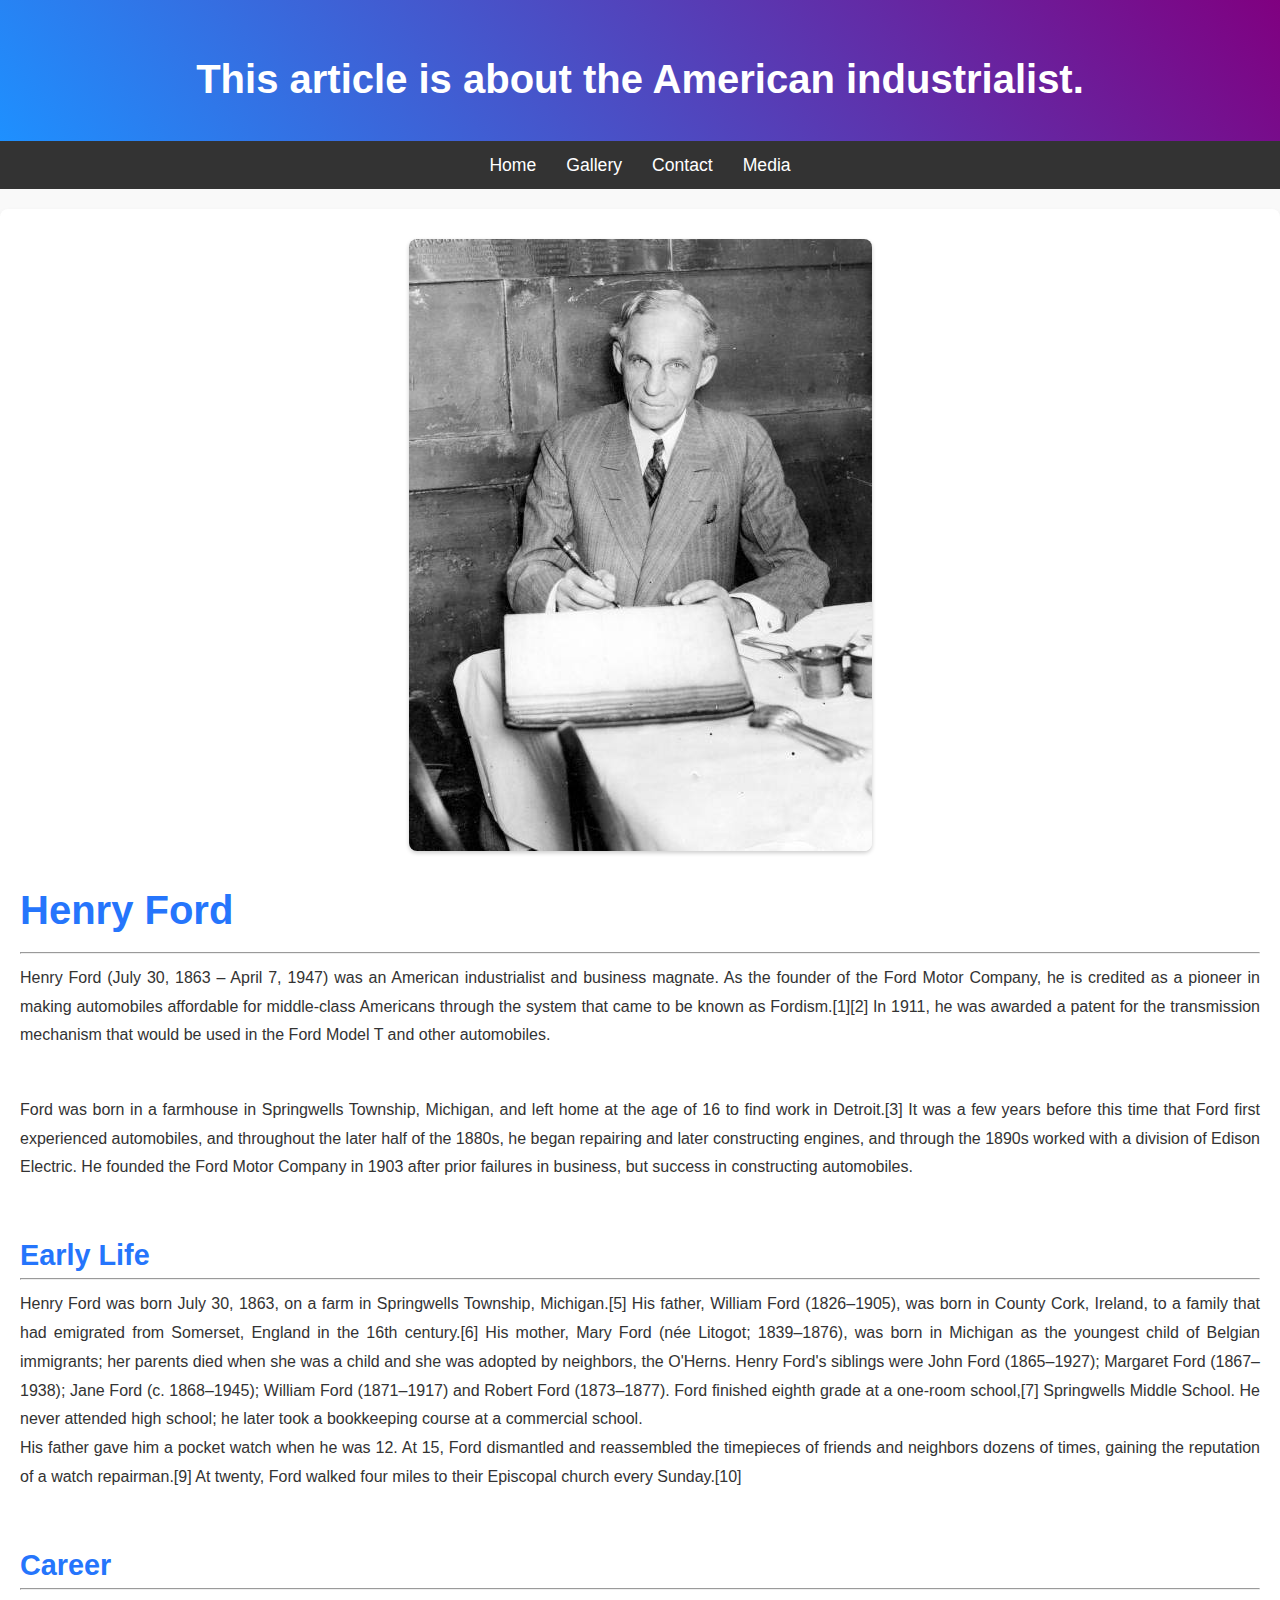
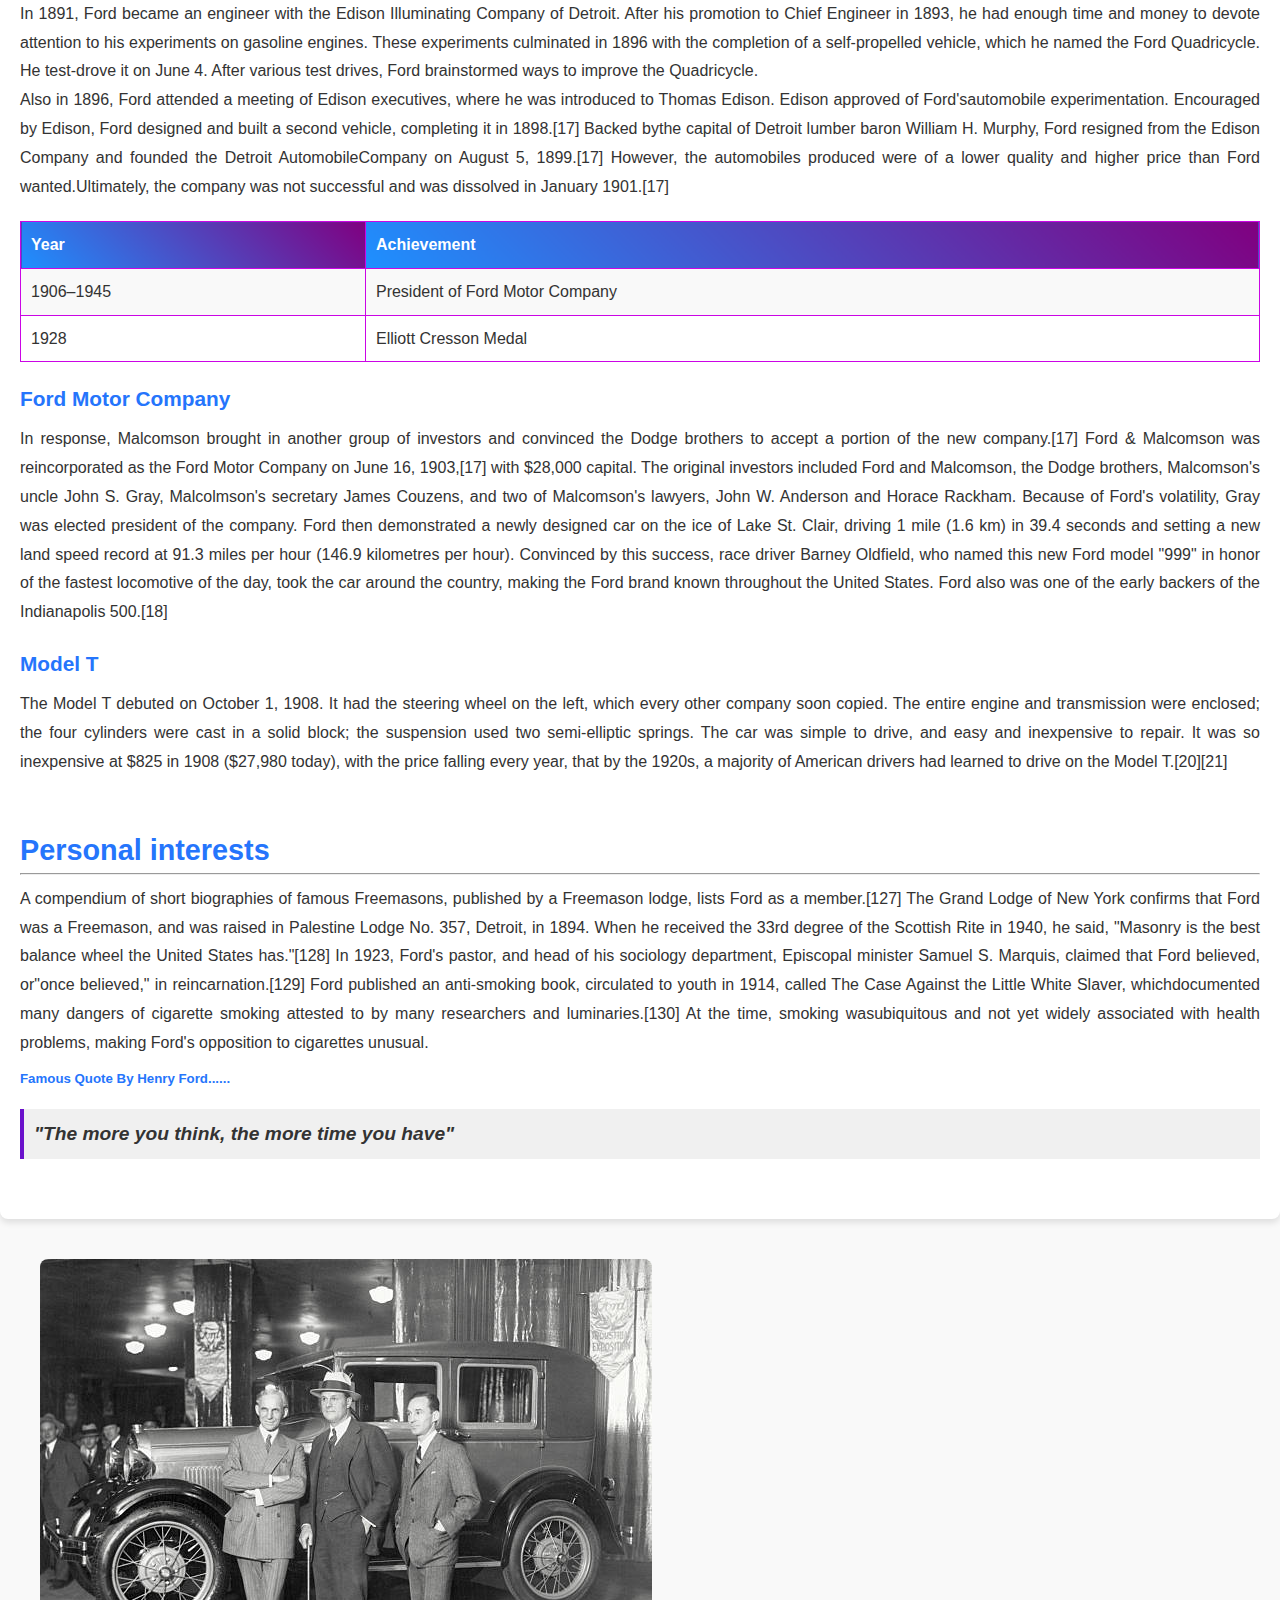
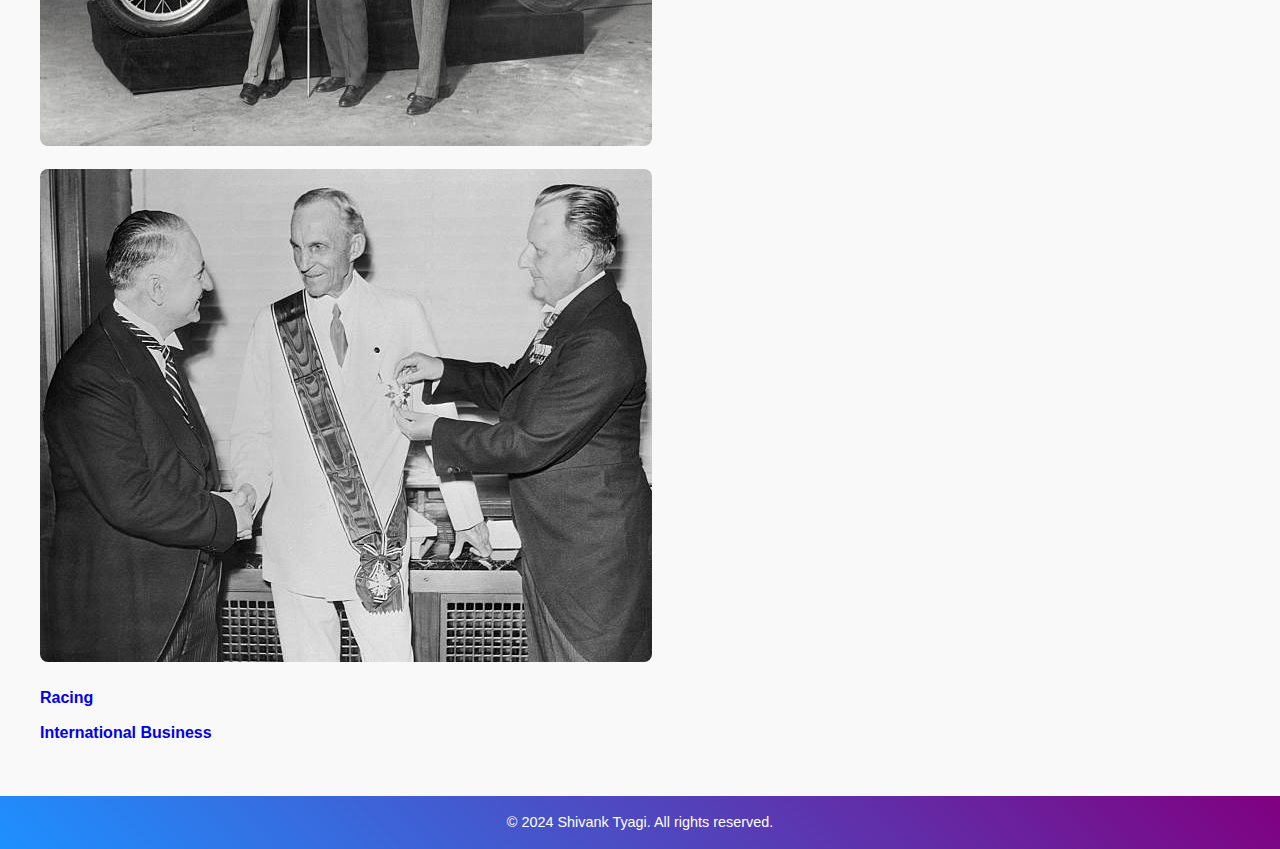
<file: index.html>
<!DOCTYPE html>
<html lang="en">
<head>
    <meta charset="UTF-8">
    <meta name="viewport" content="width=device-width, initial-scale=1.0">
    <title>Henry Ford- Biography</title>
    <link rel="stylesheet" href="./css/normalize.css">
    <link rel="stylesheet" href="./css/main.css">
   
</head>
<body>
    <header >
          <h1>This article is about the American industrialist.</h1>
    </header>
    <nav>
        <ul>
            <li><a href="index.html">Home</a></li>
            <li><a href="gallery.html">Gallery</a></li>
            <li><a href="contact.html">Contact</a></li>
            <li><a href="media.html">Media</a></li>
        </ul>
    </nav>
    <main>

        <section>
            <img src="./images/Henry ford.jpg" alt="Henry Ford" class="upper">
            <h1>Henry Ford</h1><hr>
            <p>Henry Ford (July 30, 1863 – April 7, 1947) was an American industrialist and business magnate. As the founder of the Ford Motor Company, he is credited as a pioneer in making automobiles affordable for middle-class Americans through the system that came to be known as Fordism.[1][2] In 1911, he was awarded a patent for the transmission mechanism that would be used in the Ford Model T and other automobiles.</p><br>
            <p>Ford was born in a farmhouse in Springwells Township, Michigan, and left home at the age of 16 to find work in Detroit.[3] It was a few years before this time that Ford first experienced automobiles, and throughout the later half of the 1880s, he began repairing and later constructing engines, and through the 1890s worked with a division of Edison Electric. He founded the Ford Motor Company in 1903 after prior failures in business, but success in constructing automobiles.</p>
           
        </section>

        <section>
           <h2>Early Life</h2><hr>
           <p>Henry Ford was born July 30, 1863, on a farm in Springwells Township, Michigan.[5] His father, William Ford (1826–1905), was born in County Cork, Ireland, to a family that had emigrated from Somerset, England in the 16th century.[6] His mother, Mary Ford (née Litogot; 1839–1876), was born in Michigan as the youngest child of Belgian immigrants; her parents died when she was a child and she was adopted by neighbors, the O'Herns. Henry Ford's siblings were John Ford (1865–1927); Margaret Ford (1867–1938); Jane Ford (c. 1868–1945); William Ford (1871–1917) and Robert Ford (1873–1877). Ford finished eighth grade at a one-room school,[7] Springwells Middle School. He never attended high school; he later took a bookkeeping course at a commercial school.<br>

           His father gave him a pocket watch when he was 12. At 15, Ford dismantled and reassembled the timepieces of friends and neighbors   dozens of times, gaining the reputation of a watch repairman.[9] At twenty, Ford walked four miles to their Episcopal church every   Sunday.[10]</p>
           
        </section>

        <section>
            <h2>Career</h2><hr>
            <p>In 1891, Ford became an engineer with the Edison Illuminating Company of Detroit. After his promotion to Chief Engineer in 1893, he had enough time and money to devote attention to his experiments on gasoline engines. These experiments culminated in 1896 with the completion of a self-propelled vehicle, which he named the Ford Quadricycle. He test-drove it on June 4. After various test drives, Ford brainstormed ways to improve the Quadricycle.<br>

            Also in 1896, Ford attended a meeting of Edison executives, where he was introduced to Thomas Edison. Edison approved of Ford'sautomobile experimentation. Encouraged by Edison, Ford designed and built a second vehicle, completing it in 1898.[17] Backed bythe capital of Detroit lumber baron William H. Murphy, Ford resigned from the Edison Company and founded the Detroit AutomobileCompany on August 5, 1899.[17] However, the automobiles produced were of a lower quality and higher price than Ford wanted.Ultimately, the company was not successful and was dissolved in January 1901.[17]</p>
            <table >
                <tr>
                    <th>Year</th>
                    <th>Achievement</th>
                </tr>
                <tr>
                    <td>1906–1945</td>
                    <td>President of Ford Motor Company</td>
                </tr>
                <tr>
                    <td>1928</td>
                    <td>Elliott Cresson Medal</td>
                </tr>
              
            </table>
           <h4>Ford Motor Company</h4>
            <p>In response, Malcomson brought in another group of investors and convinced the Dodge brothers to accept a portion of the new company.[17] Ford & Malcomson was reincorporated as the Ford Motor Company on June 16, 1903,[17] with $28,000 capital. The original investors included Ford and Malcomson, the Dodge brothers, Malcomson's uncle John S. Gray, Malcolmson's secretary James Couzens, and two of Malcomson's lawyers, John W. Anderson and Horace Rackham. Because of Ford's volatility, Gray was elected president of the company. Ford then demonstrated a newly designed car on the ice of Lake St. Clair, driving 1 mile (1.6 km) in 39.4 seconds and setting a new land speed record at 91.3 miles per hour (146.9 kilometres per hour). Convinced by this success, race driver Barney Oldfield, who named this new Ford model "999" in honor of the fastest locomotive of the day, took the car around the country, making the Ford brand known throughout the United States. Ford also was one of the early backers of the Indianapolis 500.[18]</p>
            <h4>Model T</h4>
            <p>The Model T debuted on October 1, 1908. It had the steering wheel on the left, which every other company soon copied. The entire engine and transmission were enclosed; the four cylinders were cast in a solid block; the suspension used two semi-elliptic springs. The car was simple to drive, and easy and inexpensive to repair. It was so inexpensive at $825 in 1908 ($27,980 today), with the price falling every year, that by the 1920s, a majority of American drivers had learned to drive on the Model T.[20][21]</p>
        </section>
        <section>
            <h2>Personal interests</h2><hr>
            <p>A compendium of short biographies of famous Freemasons, published by a Freemason lodge, lists Ford as a member.[127] The Grand Lodge of New York confirms that Ford was a Freemason, and was raised in Palestine Lodge No. 357, Detroit, in 1894. When he received the 33rd degree of the Scottish Rite in 1940, he said, "Masonry is the best balance wheel the United States has."[128]

            In 1923, Ford's pastor, and head of his sociology department, Episcopal minister Samuel S. Marquis, claimed that Ford believed, or"once believed," in reincarnation.[129]
                
            Ford published an anti-smoking book, circulated to youth in 1914, called The Case Against the Little White Slaver, whichdocumented many dangers of cigarette smoking attested to by many researchers and luminaries.[130] At the time, smoking wasubiquitous and not yet widely associated with health problems, making Ford's opposition to cigarettes unusual.</p>
            <h5>Famous Quote By Henry Ford......</h5>
            <blockquote>
                <b>"The more you think, the more time you have"</b>
            </blockquote>
        </section>
     
     
    </main>
    <aside>
        <img src="./images/Fords with Tex Rickard by new Ford.jpg" alt="">
        <img src="./images/Henry ford recieving german reward.jpg" alt="">
        <ul>
            <li><a href="https://en.wikipedia.org/wiki/Henry_Ford#Racing">Racing</a></li>
            <li><a href="https://en.wikipedia.org/wiki/Henry_Ford#International_business">International Business</a></li>
        </ul>
    </aside>
    <footer>
        &copy; 2024 Shivank Tyagi. All rights reserved.
    </footer>
</body>
</html>
</file>
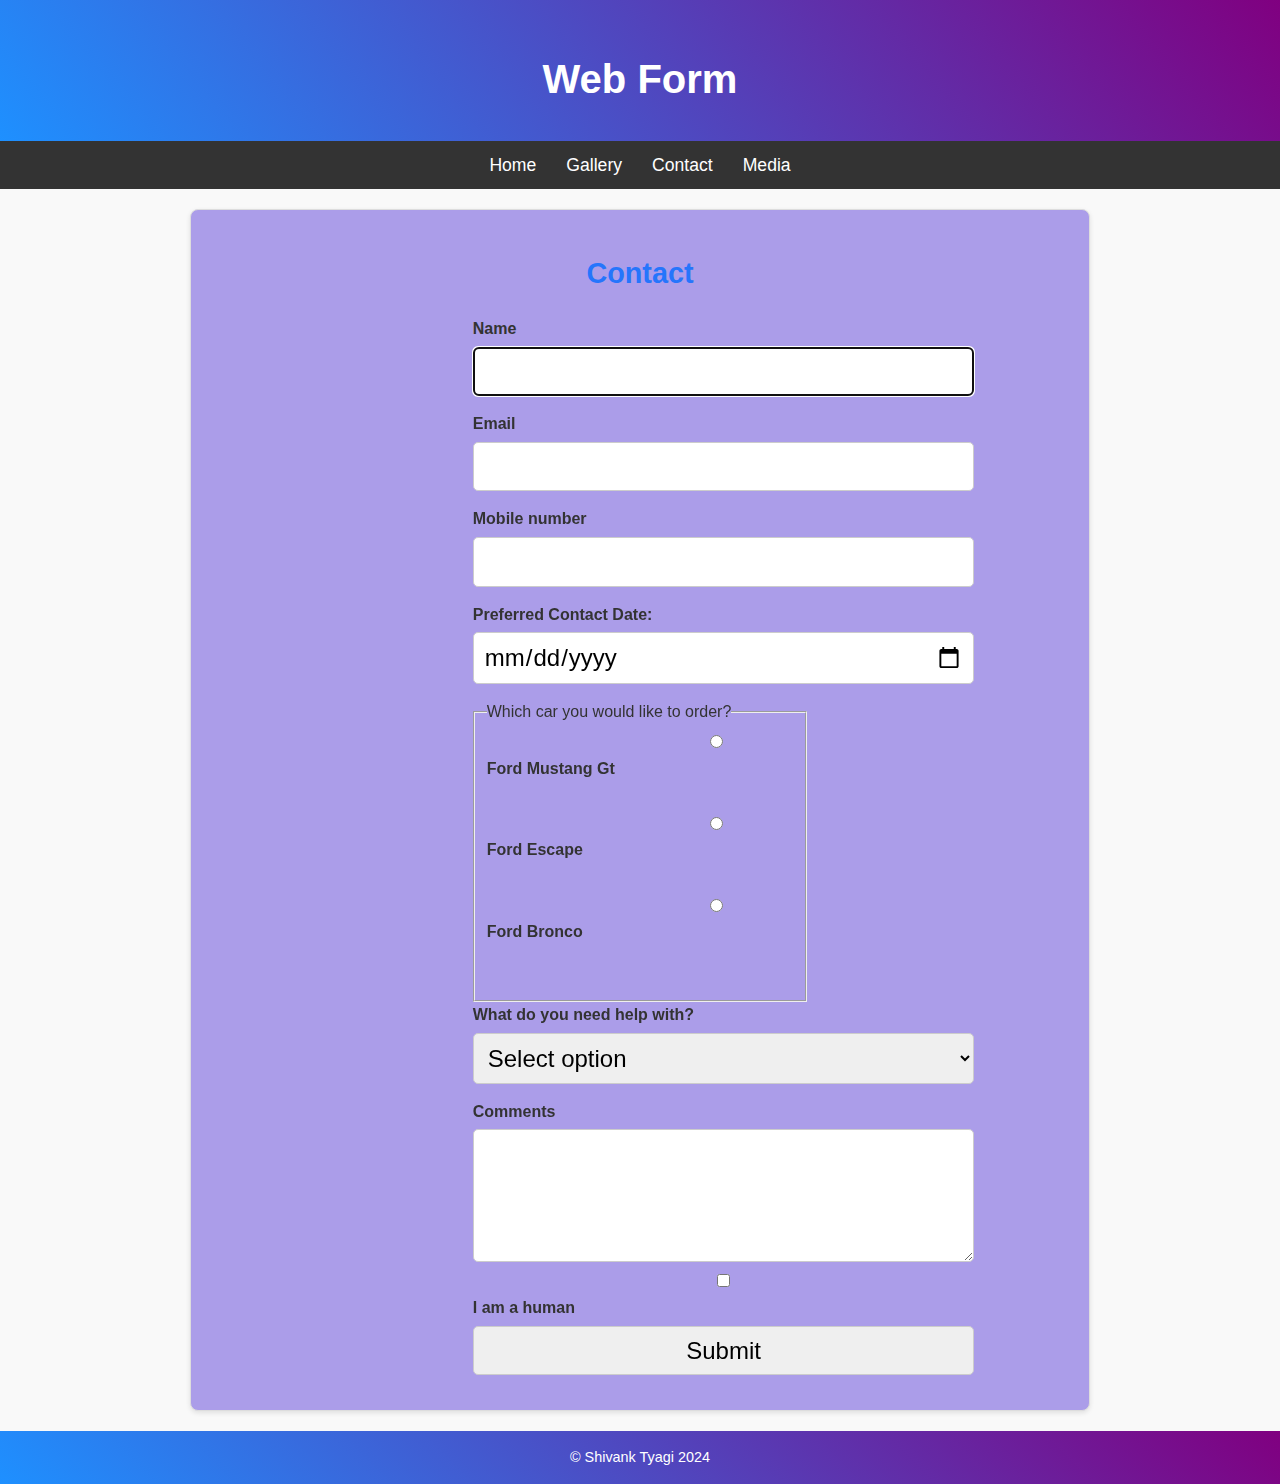
<file: contact.html>
<!DOCTYPE html>
<html lang="en">
<head>
    <meta charset="UTF-8">
    <meta name="viewport" content="width=device-width, initial-scale=1.0">
    <link rel="stylesheet" href="./css/main.css">
    <link rel="stylesheet" href="./css/normalize.css">
    <title>Contact Form</title>
</head>
<body>
    <header>
        <h1>Web Form</h1>
    </header>
    
    <nav class = "structural">
        <ul>
            <li><a href="index.html">Home</a></li>
            <li><a href="gallery.html">Gallery</a></li>
            <li><a href="contact.html">Contact</a></li>
            <li><a href="media.html">Media</a></li>
        </ul>
    </nav>
    
    <main class="contact">
       <form>
        <h2>Contact</h2>
            <div>
                <label for = "name">Name</label>
                <input type = "text" id="name" name ="name" required autofocus>
            </div>
            <div id="information">
                <label for ="email" >Email</label>
                <input type = "email" id = "email" name="email" required>

            </div>
            <div id="information">
                <label for ="phone number" >Mobile number</label>
                <input type = "Mobile number" id = "number" name="number" required>

            </div>
            <div class="form-group">
                <label for="date">Preferred Contact Date:</label>
                <input type="date" id="date" name="date" required>
            </div>
            <fieldset>
                <legend>Which car you would like to order?</legend>
                <div>
                    <input type="radio" id="4" name="sec" value="4" required>
                    <label for="4">Ford Mustang Gt</label><br>
                    <input type="radio" id="5" name="sec" value="5">
                    <label for="5">Ford Escape</label><br>
                    <input type="radio" id="8" name="sec" value="8">
                    <label for="8">Ford Bronco</label><br>
                </div>
            </fieldset>
            <div>
                <label for="help">What do you need help with?</label>

                <select id="help" name="help" required>
                    <option value="" disabled selected>Select option</option>
                    <option value="Insurance policy">Insurance policy</option>
                    <option value="Car booking">Car Features</option>
                    <option value="car features"></option>
                </select>
    
            </div>
            <div>
                <label for="comments">Comments</label>
                <textarea id="comments" name="comments" rows="4" required></textarea>
                <input type="checkbox" id="human" name="human" value="true" required>
                <label for="human">I am a human</label>
                <input type="submit" id="submit" value="Submit" required>
            </div>
          
       </form>
    </main>

   <footer class = "structural">
         <p>&copy; Shivank Tyagi 2024</p>
   </footer>
    
</body>
</html>
</file>
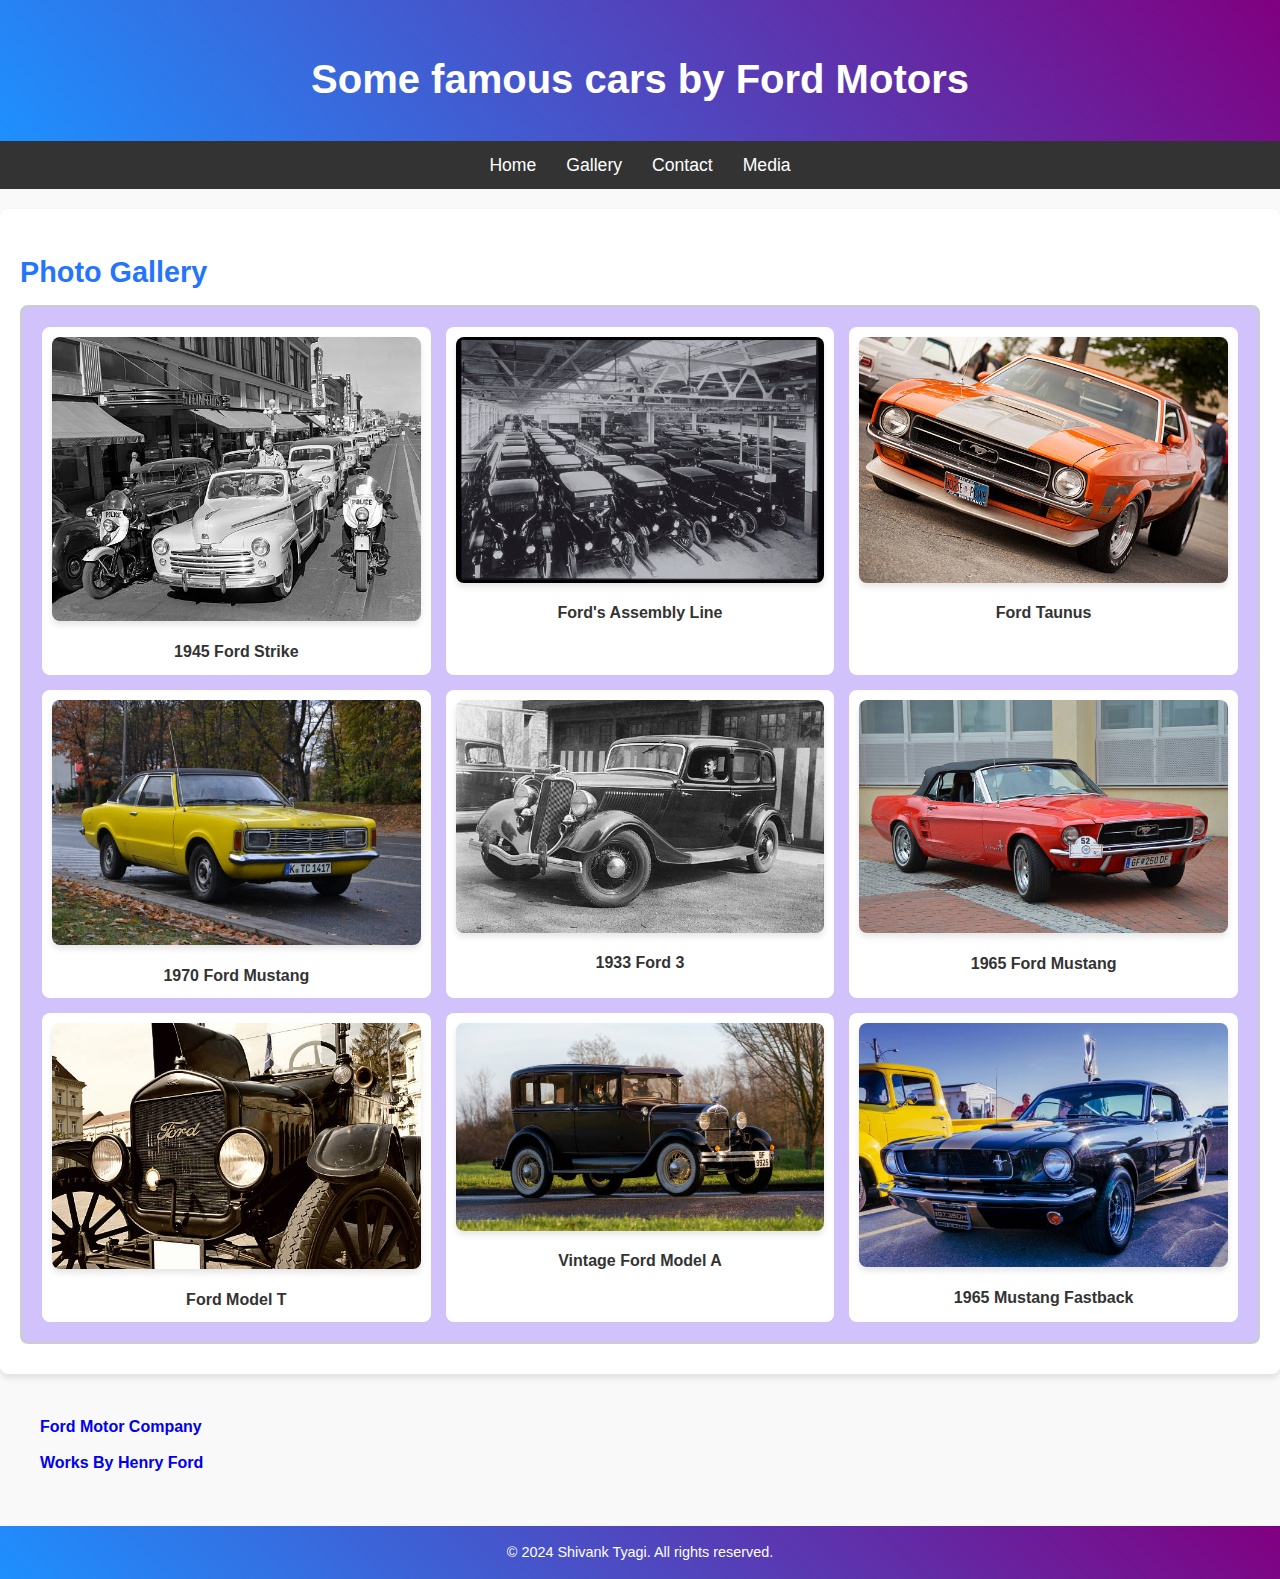
<file: gallery.html>
<!DOCTYPE html>
<html lang="en">
<head>
    <meta charset="UTF-8">
    <meta name="viewport" content="width=device-width, initial-scale=1.0">
    <title>Ford Cars - Gallery</title>
    <link rel="stylesheet" href="./css/main.css">
    <link rel="stylesheet" href="./css/normalize.css">
</head>
<body>
    <header>
        <h1>Some famous cars by Ford Motors</h1>
    </header>
    <nav>
        <ul>
            <li><a href="index.html">Home</a></li>
            <li><a href="gallery.html">Gallery</a></li>
            <li><a href="contact.html">Contact</a></li>
            <li><a href="media.html">Media</a></li>
        </ul>
    </nav>
        <main>
            <h2>Photo Gallery</h2>
            <div class="gallery">
                <figure>
                    <img src="./images/image 1.jpg" alt="Image 1">
                    <figcaption>1945 Ford Strike</figcaption>
                </figure>
                <figure>
                    <img src="./images/image 2.jpg" alt="Image 2">
                    <figcaption>Ford's Assembly Line</figcaption>
                </figure>
                <figure>
                    <img src="./images/image 3.jpg" alt="Image 3">
                    <figcaption>Ford Taunus</figcaption>
                </figure>
                <figure>
                    <img src="./images/image 4.jpg" alt="Image 4">
                    <figcaption>1970 Ford Mustang</figcaption>
                </figure>
                <figure>
                    <img src="./images/image 5.jpg" alt="Image 5">
                    <figcaption>1933 Ford 3</figcaption>
                </figure>
                <figure>
                    <img src="./images/image 6.jpg" alt="Image 6">
                    <figcaption>1965 Ford Mustang</figcaption>
                </figure>
                <figure>
                    <img src="./images/Image 7.jpg" alt="Image 7">
                    <figcaption>Ford Model T</figcaption>
                </figure>
                <figure>
                    <img src="./images/image 8.jpg" alt="Image 8">
                    <figcaption>Vintage Ford Model A</figcaption>
                </figure>
                <figure>
                    <img src="./images/image 9.jpg" alt="Image 9">
                    <figcaption>1965 Mustang Fastback</figcaption>
                </figure>
            </div>
        </main>
        
        
    <aside>
        <ul>
            <li><a href="https://www.gutenberg.org/author/Ford,+Henry">Ford Motor Company</a></li>
            <li><a href="https://www.gutenberg.org/author/Ford,+Henry">Works By Henry Ford</a></li>
           
        </ul>
    </aside>
    <footer>
        &copy; 2024 Shivank Tyagi. All rights reserved.
    </footer>
</body>
</html>
</file>
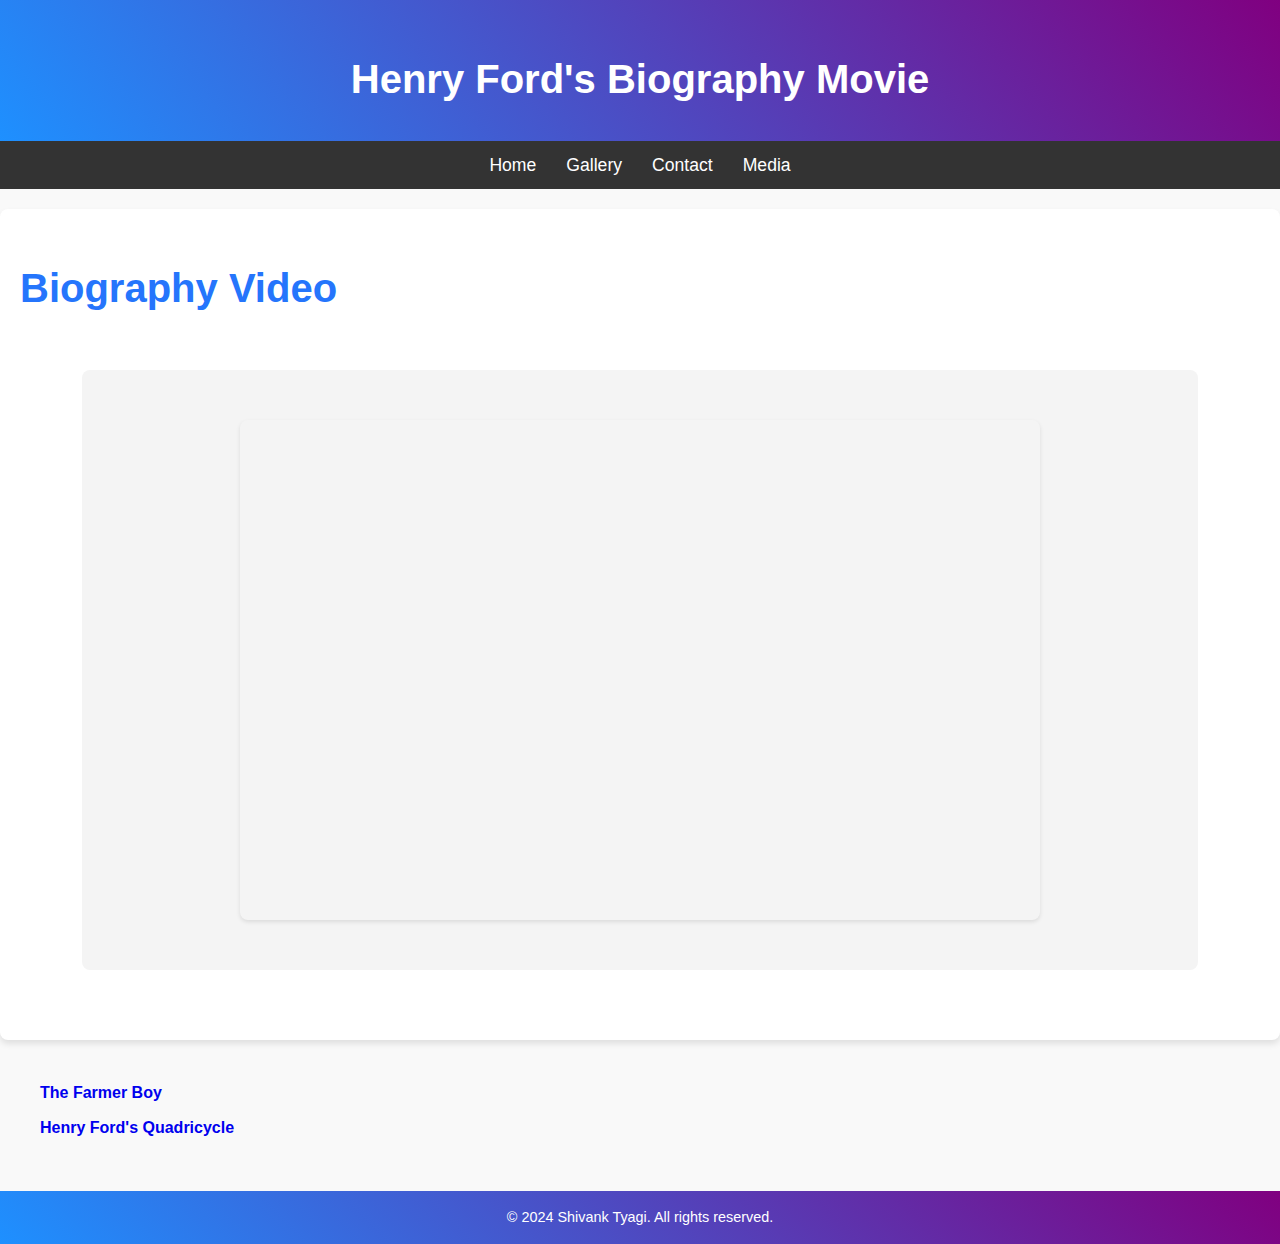
<file: media.html>
<!DOCTYPE html>
<html lang="en">
<head>
    <meta charset="UTF-8">
    <meta name="viewport" content="width=device-width, initial-scale=1.0">
    <title>Henry Ford - Media</title>
    <link rel="stylesheet" href="./css/main.css">
    <link rel="stylesheet" href="./css/normalize.css">
    <style>
        .video {
            display: flex;
            justify-content: center;
            align-items: center;
            margin: 50px auto;
            padding: 50px;
            max-width: 90%; 
            background: #f4f4f4; 
            border-radius: 8px;
        }
        
        .video iframe {
            width: 150%; 
            max-width: 800px; 
            height: 500px; 
            border: none; 
            border-radius: 8px;
            box-shadow: 0 2px 4px rgba(0, 0, 0, 0.1); 
        }
        
        
    </style>
</head>
<body>
    <header>
        <h1>Henry Ford's Biography Movie</h1>
    </header>
    <nav>
        <ul>
            <li><a href="index.html">Home</a></li>
            <li><a href="gallery.html">Gallery</a></li>
            <li><a href="contact.html">Contact</a></li>
            <li><a href="media.html">Media</a></li>
        </ul>
    </nav>
    <main>
        <h1>Biography Video</h1>
        <div class="video">
            <iframe width="560" height="315" src="https://www.youtube.com/embed/Od2KlGs5WVM?si=zXZIx6AkDbw_QY-a" title="YouTube video player" frameborder="0" allow="accelerometer; autoplay; clipboard-write; encrypted-media; gyroscope; picture-in-picture; web-share" referrerpolicy="strict-origin-when-cross-origin" allowfullscreen></iframe>
        </div>
    </main>
    <aside>
        <ul>
            <li><a href="https://www.youtube.com/watch?v=BI4DR_uYKFU&pp=ygUKaGVucnkgZm9yZA%3D%3D">The Farmer Boy</a></li>
            <li><a href="https://www.youtube.com/watch?v=UEtnJ7eU7xc&pp=ygUUaGVucnkgZm9yZCBmaXJzdCBjYXI%3D"> Henry Ford's Quadricycle </a></li>
            
        </ul>
    </aside>
    <footer>
        &copy; 2024 Shivank Tyagi. All rights reserved.
    </footer>
</body>
</html>
</file>
<file: css/main.css>
* {
    margin: 0;
    padding: 0;
    box-sizing: border-box;
}

body {
    font-family: 'Arial', sans-serif;
    line-height: 1.6;
    color: #333;
    background-color: #f9f9f9;
}

header {
    text-align: center;
    background: linear-gradient(50deg, #1e90ff,purple);
    color: white;
    padding: 20px 0;
}

header h1 {
    font-size: 2.5rem;
    margin-bottom: 10px;
}

nav {
    background: #333;
    color: white;
}

nav ul {
    list-style: none;
    display: flex;
    justify-content: center;
    padding: 10px 0;
}

nav ul li {
    margin: 0 15px;
}

nav ul li a {
    text-decoration: none;
    color: white;
    font-size: 1.1rem;
    transition: color 0.3s ease;
}

nav ul li a:hover {
    color: #6a11cb;
}

main {
    display: flex;
    flex-wrap: wrap;
    padding: 20px;
    background-color: #fff;
    margin: 20px auto;
    box-shadow: 0px 4px 6px rgba(0, 0, 0, 0.1);
    border-radius: 8px;
}

main section {
    flex: 1 1 100%;
    margin-bottom: 20px;
}

main section img.upper {
    display: block;
    max-width: 100%;
    height: auto;
    margin: 10px auto;
    border-radius: 8px;
    box-shadow: 0px 2px 4px rgba(0, 0, 0, 0.2);
}

main h1,
main h2,
main h4,
main h5 {
    color: #2575fc;
}

main h1 {
    font-size: 2.5rem;
    margin-bottom: 10px;
}

main h2 {
    font-size: 1.8rem;
    margin-top: 20px;
}

main h4 {
    font-size: 1.3rem;
    margin-top: 20px;
}

main p {
    margin: 10px 0;
    line-height: 1.8;
    text-align: justify;
}

blockquote {
    font-style: italic;
    font-size: 1.2rem;
    margin: 20px 0;
    padding: 10px;
    border-left: 4px solid #6a11cb;
    background-color: #f0f0f0;
}

table {
    width: 100%;
    border-collapse: collapse;
    margin: 20px 0;
}

table th,
table td {
    text-align: left;
    padding: 10px;
    border: 1px solid #cb05e5;
}

table th {
    background: linear-gradient(45deg, #1e90ff, purple);
    color: white;
}

table tr:nth-child(even) {
    background-color: #f9f9f9;
}


aside {
    padding: 20px;
    border-radius: 8px;
    margin: 20px;
}

aside img {
    max-width: 100%;
    height: auto;
    border-radius: 8px;
    margin-bottom: 15px;
}

aside ul {
    list-style: none;
}

aside ul li {
    margin-bottom: 10px;
}

aside ul li a {
    text-decoration: none;
    font-weight: bold;
    transition: color 0.3s ease;
}

aside ul li a:hover {
    color: #6a11cb;
}

footer {
    text-align: center;
    padding: 15px;
    background: linear-gradient(45deg, #1e90ff, purple);
    color: white;
    font-size: 0.9rem;
    margin-top: 20px;
}

.contact {
    display: flex;
    justify-content: center;
    align-items: center;
    padding: 20px;
    background: #f7f7f7;
}

.contact  {
    max-width: 900px;
    width: 100%;
    background: #ab9de9;
    border: 1px solid #ddd;
    border-radius: 8px;
    padding: 20px;
    box-shadow: 0 2px 5px rgba(0, 0, 0, 0.1);
}

.contact h2 {
    text-align: center;
    margin-bottom: 20px;
}

.contact div {
    margin-bottom: 15px;
}

.contact label {
    display: block;
    margin-bottom: 5px;
    font-weight: bold;
}

.contact input,
.contact select,
.contact textarea {
    width: 150%;
    padding: 10px;
    border: 1px solid #ccc;
    border-radius: 5px;
    font-size: 1.5rem;
}

.gallery {
    display: grid;
    gap: 15px;
    margin: 10px 0;
    padding: 20px;
    border: 2px solid #ccc;
    border-radius: 8px;
    background-color: #d2c2fb;
    grid-template-columns: repeat(3, 1fr); 
}

.gallery figure {
    text-align: center;
    background-color: #fff; 
    border-radius: 8px;
    overflow: hidden;
    padding: 10px;
}

.gallery img {
    width: 100%;
    height: auto;
    border-radius: 8px;
    box-shadow: 0px 4px 6px rgba(0, 0, 0, 0.1);
    transition: transform 0.3s ease, box-shadow 0.3s ease;
    border-radius: 8px; 
}

.gallery figcaption {
    margin-top: 10px;
    font-size: 1rem;
    color: #333;
    font-weight: bold;
}
.gallery img:hover {
    transform: scale(1.05);
    box-shadow: 0px 8px 12px rgba(0, 0, 0, 0.2);
}
@media (max-width: 768px) {
    nav ul {
        flex-direction: column;
        align-items: center;
    }
}
@media (max-width: 480px) {
    header h1 {
        font-size: 1.8rem;  
    }
}
</file>
